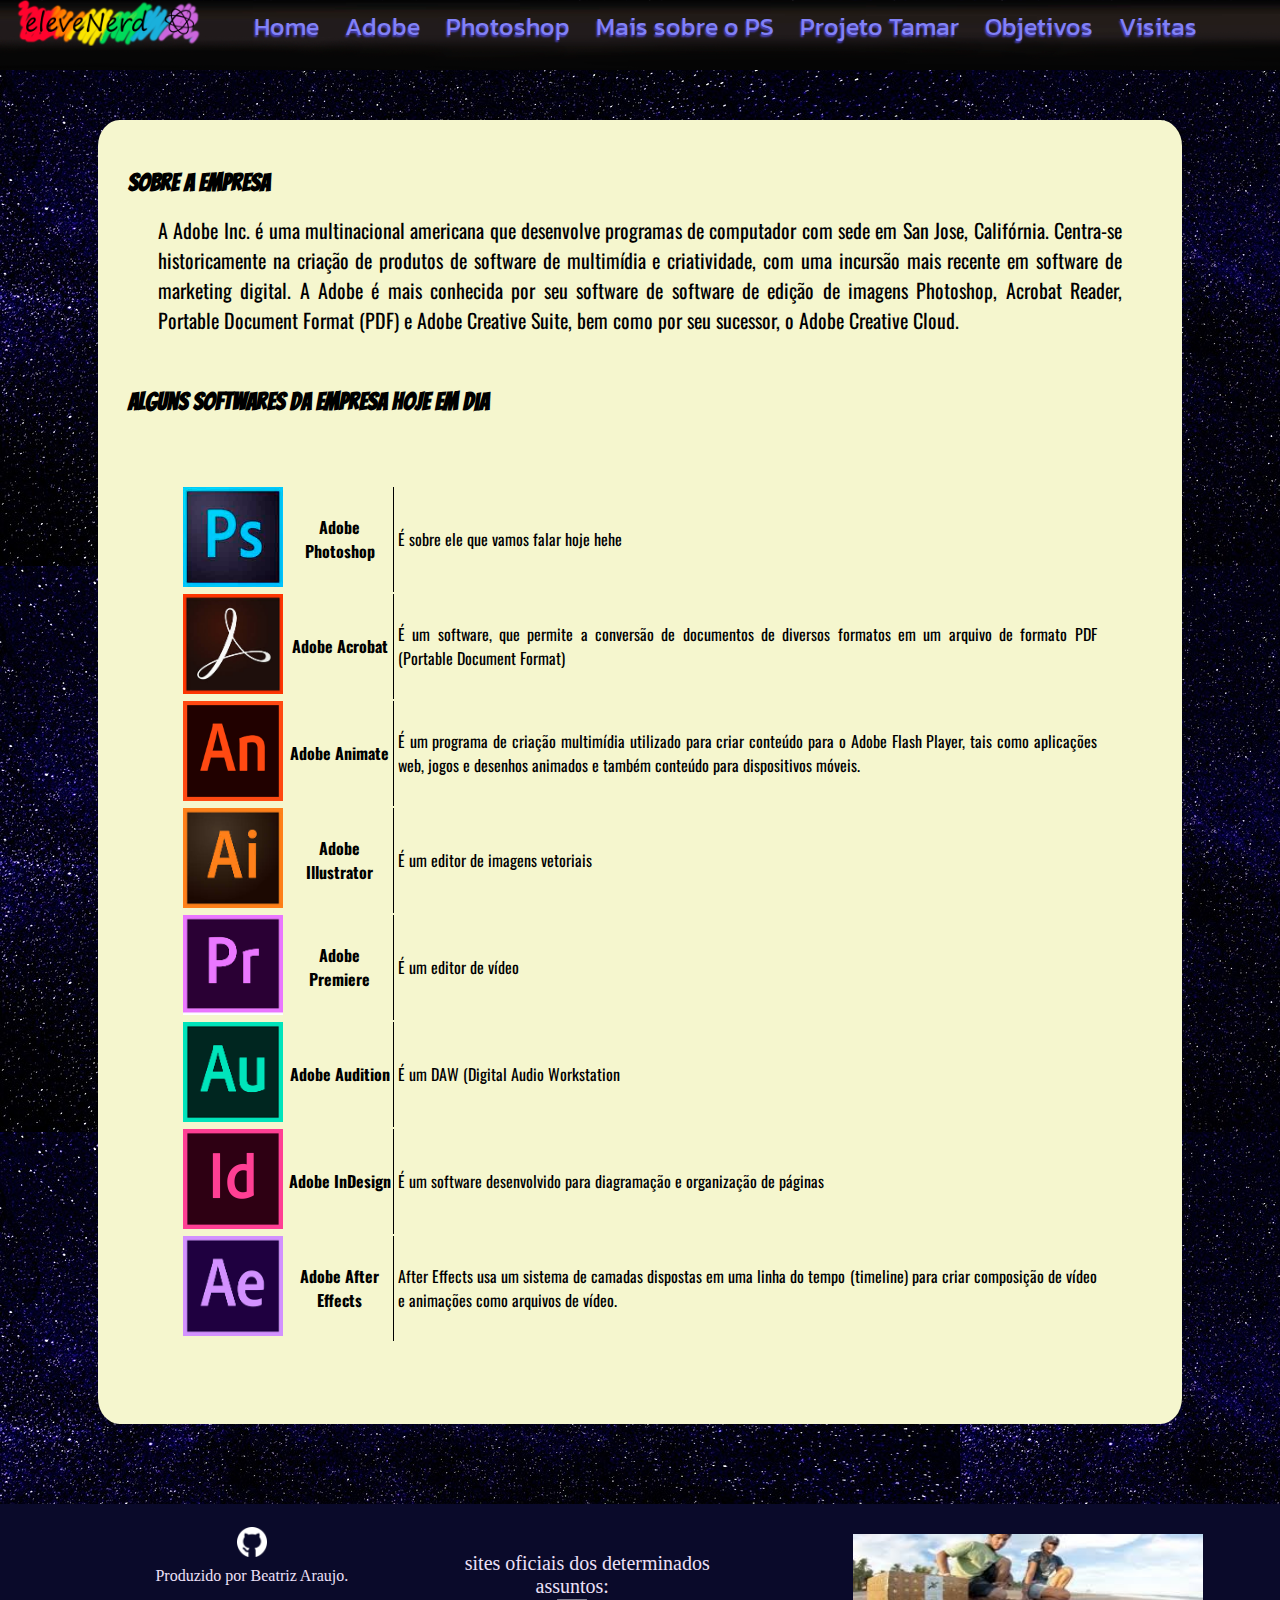
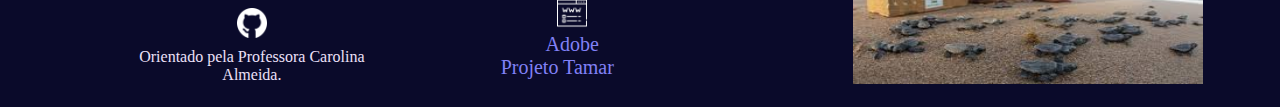
<file: adobe.html>
<!Doctype HTML>
<html>

<head>
    <title>eleveNerd</title>
    <link rel="shortcut icon" type="image/x-icon" href="imagem/meulogo.png" />
    <meta charset="UTF-8" />
    <meta name="author" content="Beatriz Araujo Pinto Biagini" />
    <meta name="generator" content="Notepad++" />
    <meta name="description" content="Pagina sobre a Adobe" />
    <meta name="keywords" content="Softwares, Adobe, Photoshop" />
    <link rel="stylesheet" type="text/css" href="projeto1.css" />
    <meta name="viewport" content="width=device-width, initial-scale=1" />
    <link href="https://fonts.googleapis.com/css?family=Bangers|Kanit|Oswald|Padauk&display=swap" rel="stylesheet">
</head>

<body>
    <div id="navbar">
        <header>
            <img src="imagem/elevenerd1.png" alt="Logo do site" title="eleveNerd" width="200" />
        </header>
        <nav>
            <br />
            <ul>
                <li><a href="index.html">Home</a></li>
                <li><a href="adobe.html">Adobe</a></li>
                <li><a href="photoshop.html">Photoshop</a></li>
                <li><a href="utilidades.html">Mais sobre o PS</a></li>
                <li><a href="projetotamar.html">Projeto Tamar</a></li>
                <li><a href="objetivos.html">Objetivos</a></li>
                <li><a href="visitas.html">Visitas</a></li>
            </ul>
        </nav>
    </div>
    <div id="main">
        <main>
            <h2>Sobre a empresa</h2>
            <p>
                A Adobe Inc. é uma multinacional americana que desenvolve programas de computador com sede em San Jose, Califórnia. Centra-se historicamente na criação de produtos de software de multimídia e criatividade, com uma incursão mais recente em software de
                marketing digital. A Adobe é mais conhecida por seu software de software de edição de imagens Photoshop, Acrobat Reader, Portable Document Format (PDF) e Adobe Creative Suite, bem como por seu sucessor, o Adobe Creative Cloud.
            </p>
            <br />
            <h2>Alguns softwares da empresa hoje em dia</h2>
            <table>
                <tr>
                    <td>
                        <img src="imagem/logoPS.jpg" title="Photoshop" alt="Logo do Adobe Photoshop" height="100" width="100" />
                    </td>
                    <th>Adobe Photoshop</th>
                    <td class="txt">É sobre ele que vamos falar hoje hehe</td>
                </tr>
                <tr>
                    <td>
                        <img src="imagem/logo_acrobat.jpg" title="Acrobat" alt="Logo do Adobe Acrobat" height="100" width="100" />
                    </td>
                    <th>Adobe Acrobat</th>
                    <td class="txt">É um software, que permite a conversão de documentos de diversos formatos em um arquivo de formato PDF (Portable Document Format)</td>
                </tr>
                <tr>
                    <td>
                        <img src="imagem/logoAN.png" title="Animate" alt="Logo do Adobe Animate" height="100" width="100" />
                    </td>
                    <th>Adobe Animate</th>
                    <td class="txt">É um programa de criação multimídia utilizado para criar conteúdo para o Adobe Flash Player, tais como aplicações web, jogos e desenhos animados e também conteúdo para dispositivos móveis.</td>
                </tr>
                <tr>
                    <td>
                        <img src="imagem/logoAI.jpg" title="Illustrator" alt="Logo do Adobe Illustrator" height="100" width="100" />
                    </td>
                    <th>Adobe Illustrator</th>
                    <td class="txt">É um editor de imagens vetoriais</td>
                </tr>
                <tr>
                    <td>
                        <img src="imagem/logoPR.png" title="Premiere" alt="Logo do Adobe Premiere" height="100" width="100" />
                    </td>
                    <th>Adobe Premiere</th>
                    <td class="txt">É um editor de vídeo</td>
                </tr>
                <tr>
                    <td>
                        <img src="imagem/logoAU.png" title="Audition" alt="Logo do Adobe Audition" height="100" width="100" />
                    </td>
                    <th>Adobe Audition</th>
                    <td class="txt">É um DAW (Digital Audio Workstation</td>
                </tr>
                <tr>
                    <td>
                        <img src="imagem/logoID.png" title="InDesign" alt="Logo do Adobe InDesign" height="100" width="100" />
                    </td>
                    <th>Adobe InDesign</th>
                    <td class="txt">É um software desenvolvido para diagramação e organização de páginas</td>
                </tr>
                <tr>
                    <td>
                        <img src="imagem/logoAE.png" title="After Effects" alt="Logo do Adobe After Effects" height="100" width="100" />
                    </td>
                    <th>Adobe After Effects</th>
                    <td class="txt">After Effects usa um sistema de camadas dispostas em uma linha do tempo (timeline) para criar composição de vídeo e animações como arquivos de vídeo.</td>
                </tr>
            </table>
        </main>
    </div>
    <footer>
        <div class="clearfix">
            <div id="foot1">
                <p>

                    <a href="https://github.com/Biaginibe" target="_blank">
                        <img src="imagem/github.png" alt="icone do github" title="icone do github" width="30" height="30" />
                    </a>
                    <div class="footp">
                        Produzido por Beatriz Araujo.
                    </div>
                </p>

                <br />

                <p>
                    <a href="https://github.com/Biaginibe" target="_blank"><img src="imagem/github.png" alt="icone do github" title="icone do github" width="30" height="30" /></a>
                    <div class="footp">
                        Orientado pela Professora Carolina Almeida.
                    </div>
                </p>
            </div>
            <div id="foot2">

                <br />


                <p>
                    sites oficiais dos determinados assuntos:
                    <br/>

                    <img src="imagem/domain-registration.png" alt="icone para site" title="icone para site" width="30" height="30" />
                    <br/>
                    <a href="https://www.adobe.com/br/" target="_blank">Adobe</a>
                    <br />
                    <a href="https://www.tamar.org.br/" target="_blank">Projeto Tamar</a>
                </p>
            </div>

            <div class="footerimage">
                <img id="imagem" width="350px" height="150px" />
                <script type="text/javascript">
                    var description = ["imagem/tam1.png",
                        "imagem/tam2.jpg",
                        "imagem/tam3.jpg",
                        "imagem/tam4.jpg",
                        "imagem/tam5.jpg",
                        "imagem/tam6.jpg",
                        "imagem/tam7.jpg"


                    ];
                    var size = description.length;
                    var x = Math.floor(size * Math.random());
                    document.getElementById("imagem").src = description[x];
                </script>
            </div>
        </div>
    </footer>
</body>



</html>
</file>
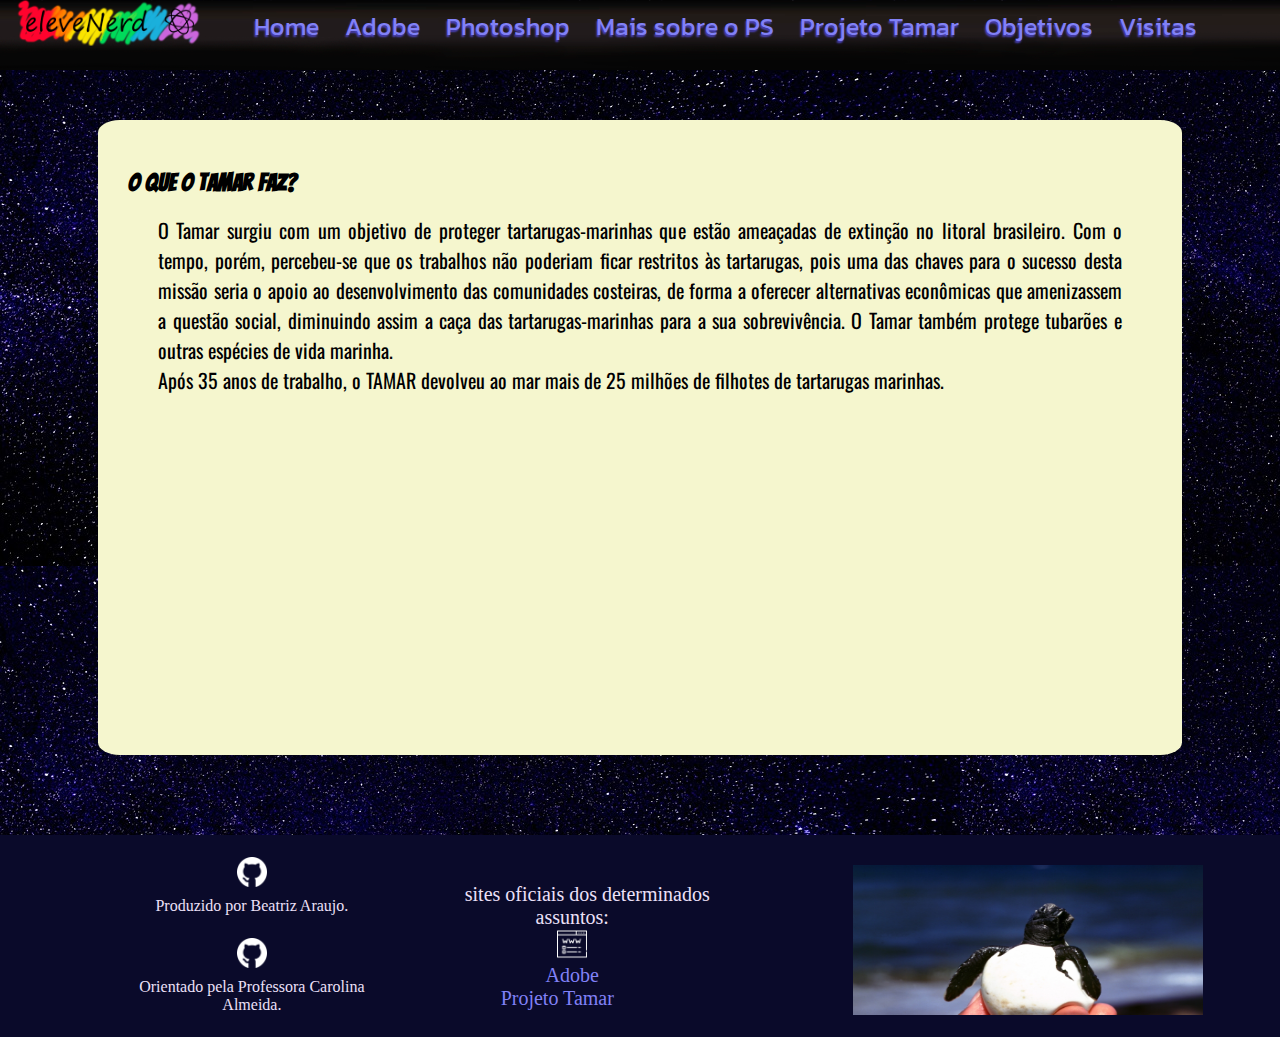
<file: objetivos.html>
<!Doctype HTML>
<html>

<head>
    <title>eleveNerd</title>
    <link rel="shortcut icon" type="image/x-icon" href="imagem/meulogo.png" />
    <meta charset="UTF-8" />
    <meta name="author" content="Beatriz Araujo Pinto Biagini" />
    <meta name="generator" content="Notepad++" />
    <meta name="description" content="Pagina sobre os objetivos do Projeto Tamar" />
    <meta name="keywords" content="Ambiente, Missão, Tartarugas marinhas" />
    <link rel="stylesheet" type="text/css" href="projeto1.css" />
    <meta name="viewport" content="width=device-width, initial-scale=1" />
    <link href="https://fonts.googleapis.com/css?family=Bangers|Kanit|Oswald|Padauk&display=swap" rel="stylesheet">
</head>

<body>
    <div id="navbar">
        <header>
            <img src="imagem/elevenerd1.png" alt="Logo do site" title="eleveNerd" width="200" />
        </header>
        <nav>
            <br />
            <ul>
                <li><a href="index.html">Home</a></li>
                <li><a href="adobe.html">Adobe</a></li>
                <li><a href="photoshop.html">Photoshop</a></li>
                <li><a href="utilidades.html">Mais sobre o PS</a></li>
                <li><a href="projetotamar.html">Projeto Tamar</a></li>
                <li><a href="objetivos.html">Objetivos</a></li>
                <li><a href="visitas.html">Visitas</a></li>
            </ul>
        </nav>
    </div>
    <div id="main">
        <main>
            <h2>O que o tamar faz?</h2>
            <p>
                O Tamar surgiu com um objetivo de proteger tartarugas-marinhas que estão ameaçadas de extinção no litoral brasileiro. Com o tempo, porém, percebeu-se que os trabalhos não poderiam ficar restritos às tartarugas, pois uma das chaves para o sucesso desta
                missão seria o apoio ao desenvolvimento das comunidades costeiras, de forma a oferecer alternativas econômicas que amenizassem a questão social, diminuindo assim a caça das tartarugas-marinhas para a sua sobrevivência. O Tamar também protege
                tubarões e outras espécies de vida marinha.
                <br /> Após 35 anos de trabalho, o TAMAR devolveu ao mar mais de 25 milhões de filhotes de tartarugas marinhas.

            </p>
            <div class="video">
                <iframe width="560" height="315" src="https://www.youtube.com/embed/QnPjf-O4BrQ" frameborder="0" allow="accelerometer; autoplay; encrypted-media; gyroscope; picture-in-picture" allowfullscreen></iframe>
            </div>
        </main>
    </div>
    <footer>
        <div class="clearfix">
            <div id="foot1">
                <p>

                    <a href="https://github.com/Biaginibe" target="_blank">
                        <img src="imagem/github.png" alt="icone do github" title="icone do github" width="30" height="30" />
                    </a>
                    <div class="footp">
                        Produzido por Beatriz Araujo.
                    </div>
                </p>

                <br />

                <p>
                    <a href="https://github.com/Biaginibe" target="_blank"><img src="imagem/github.png" alt="icone do github" title="icone do github" width="30" height="30" /></a>
                    <div class="footp">
                        Orientado pela Professora Carolina Almeida.
                    </div>
                </p>
            </div>
            <div id="foot2">

                <br />


                <p>
                    sites oficiais dos determinados assuntos:
                    <br/>

                    <img src="imagem/domain-registration.png" alt="icone para site" title="icone para site" width="30" height="30" />
                    <br/>
                    <a href="https://www.adobe.com/br/" target="_blank">Adobe</a>
                    <br />
                    <a href="https://www.tamar.org.br/" target="_blank">Projeto Tamar</a>
                </p>
            </div>

            <div class="footerimage">
                <img id="imagem" width="350px" height="150px" />
                <script type="text/javascript">
                    var description = ["imagem/tam1.png",
                        "imagem/tam2.jpg",
                        "imagem/tam3.jpg",
                        "imagem/tam4.jpg",
                        "imagem/tam5.jpg",
                        "imagem/tam6.jpg",
                        "imagem/tam7.jpg"


                    ];
                    var size = description.length;
                    var x = Math.floor(size * Math.random());
                    document.getElementById("imagem").src = description[x];
                </script>
            </div>
        </div>
    </footer>
</body>




</html>
</file>
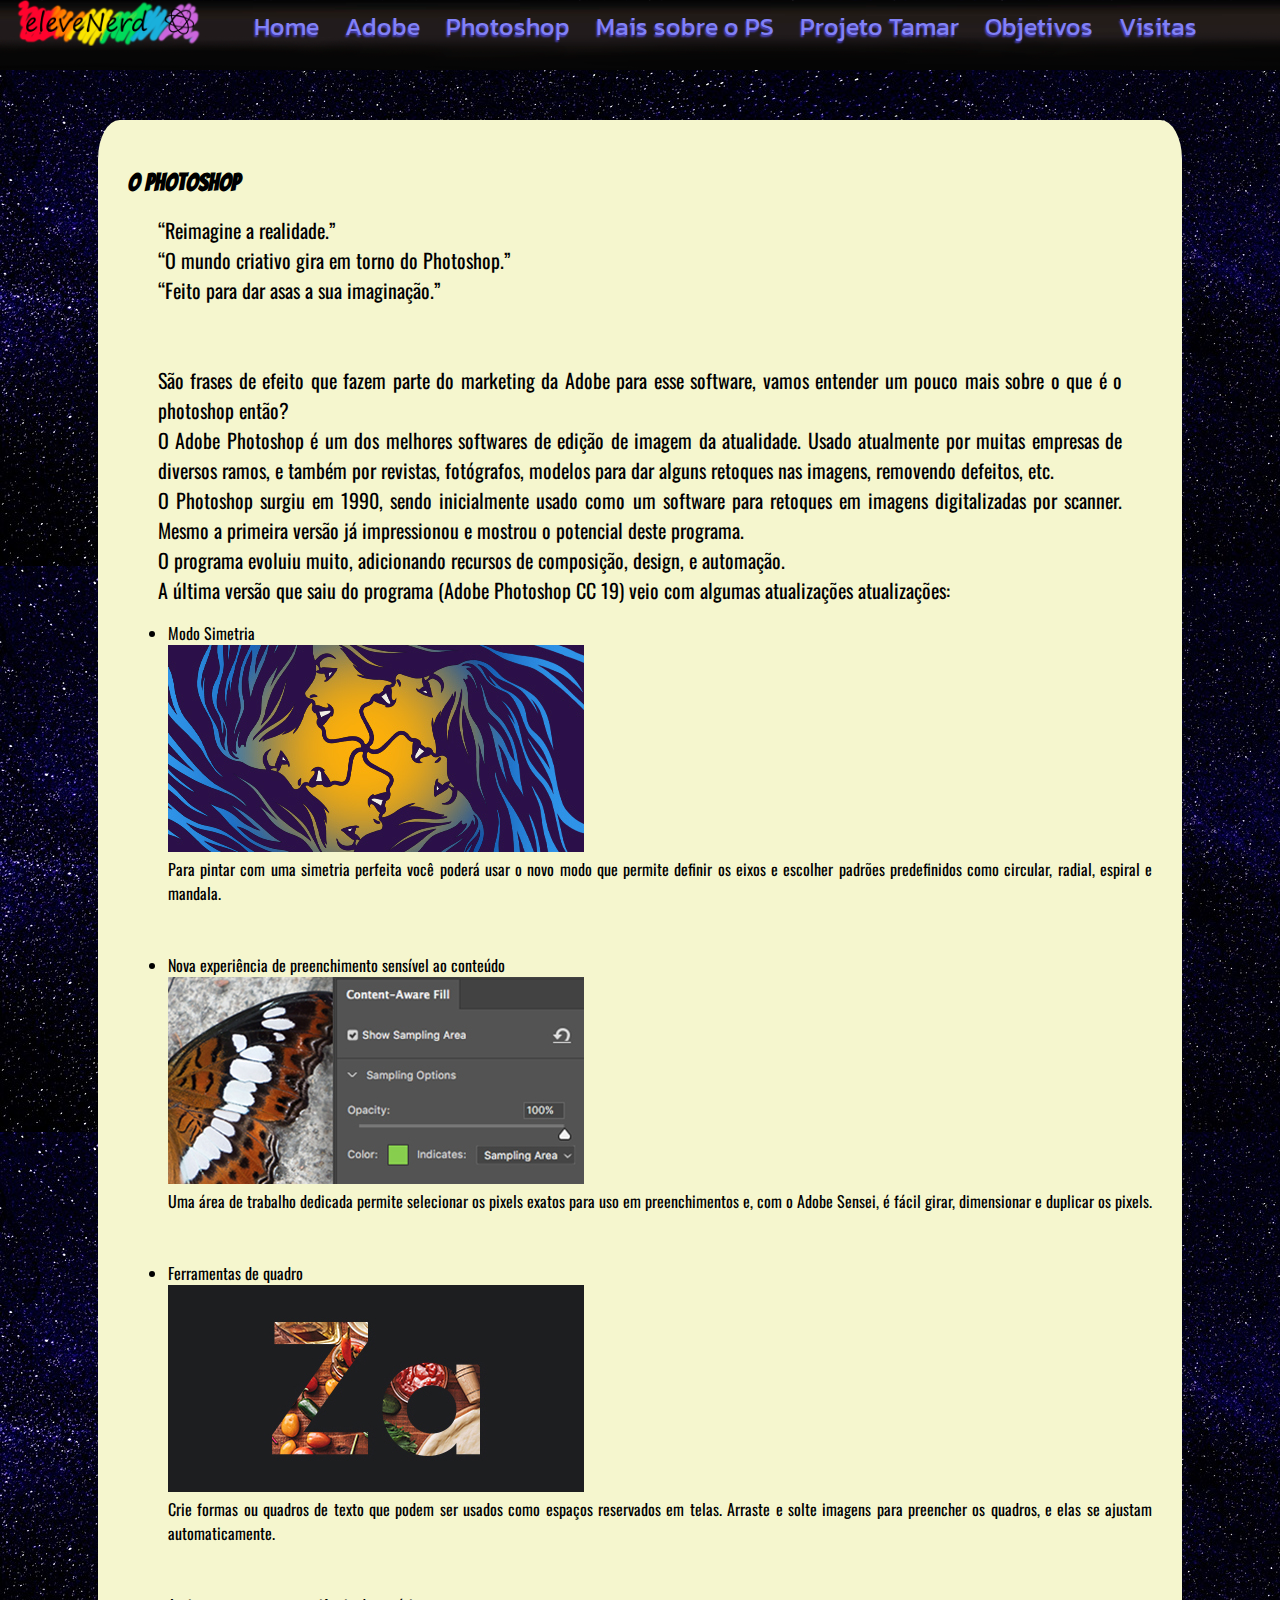
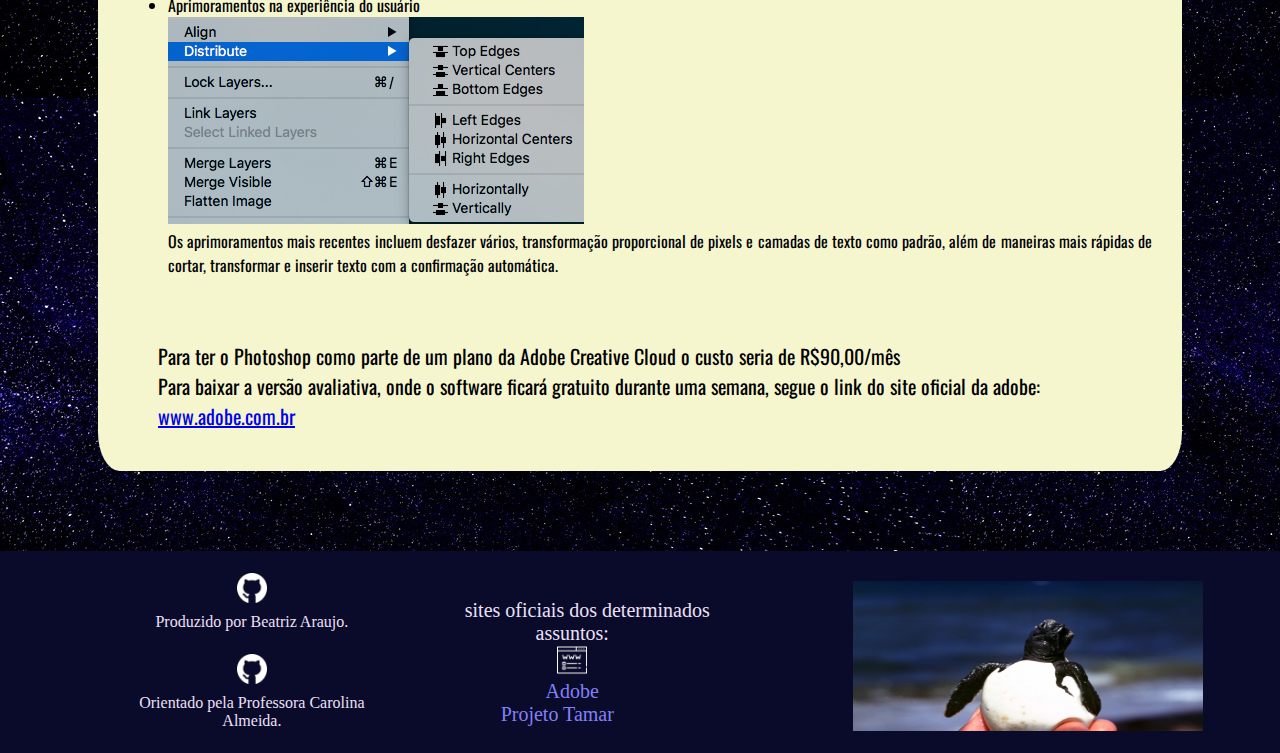
<file: photoshop.html>
<!Doctype HTML>
<html>

<head>
    <title>eleveNerd</title>
    <link rel="shortcut icon" type="image/x-icon" href="imagem/meulogo.png" />
    <meta charset="UTF-8" />
    <meta name="author" content="Beatriz Araujo Pinto Biagini" />
    <meta name="generator" content="Notepad++" />
    <meta name="description" content="Pagina sobre o Photoshop" />
    <meta name="keywords" content="Softwares, Imaginação, Photoshop" />
    <link rel="stylesheet" type="text/css" href="projeto1.css" />
    <meta name="viewport" content="width=device-width, initial-scale=1" />
    <link href="https://fonts.googleapis.com/css?family=Bangers|Kanit|Oswald|Padauk&display=swap" rel="stylesheet">
</head>

<body>
    <div id="navbar">
        <header>
            <img src="imagem/elevenerd1.png" alt="Logo do site" title="eleveNerd" width="200" />
        </header>
        <nav>
            <br />
            <ul>
                <li><a href="index.html">Home</a></li>
                <li><a href="adobe.html">Adobe</a></li>
                <li><a href="photoshop.html">Photoshop</a></li>
                <li><a href="utilidades.html">Mais sobre o PS</a></li>
                <li><a href="projetotamar.html">Projeto Tamar</a></li>
                <li><a href="objetivos.html">Objetivos</a></li>
                <li><a href="visitas.html">Visitas</a></li>
            </ul>
        </nav>
    </div>
    <div id="main">
        <main>
            <h2>O Photoshop</h2>
            <p>
                <q>Reimagine a realidade.</q><br />
                <q>O mundo criativo gira em torno do Photoshop.</q><br />
                <q>Feito para dar asas a sua imaginação.</q><br />
                <br />
                <br /> São frases de efeito que fazem parte do marketing da Adobe para esse software, vamos entender um pouco mais sobre o que é o photoshop então?
                <br /> O Adobe Photoshop é um dos melhores softwares de edição de imagem da atualidade. Usado atualmente por muitas empresas de diversos ramos, e também por revistas, fotógrafos, modelos para dar alguns retoques nas imagens, removendo
                defeitos, etc.
                <br /> O Photoshop surgiu em 1990, sendo inicialmente usado como um software para retoques em imagens digitalizadas por scanner. Mesmo a primeira versão já impressionou e mostrou o potencial deste programa.
                <br /> O programa evoluiu muito, adicionando recursos de composição, design, e automação.
                <br /> A última versão que saiu do programa (Adobe Photoshop CC 19) veio com algumas atualizações atualizações:
            </p>
            <ul>
                <li>Modo Simetria</li>
                <img src="imagem/simetria.png" alt="Imagem demonstrativa" title="Exemplo Simetria" />
                <figcaption>
                    Para pintar com uma simetria perfeita você poderá usar o novo modo que permite definir os eixos e escolher padrões predefinidos como circular, radial, espiral e mandala.
                </figcaption>
                <br /><br />

                <li>Nova experiência de preenchimento sensível ao conteúdo</li>
                <img src="imagem/experiencia_sensivel.png" alt="Imagem demonstrativa" title="Preenchimento sensivel" />
                <figcaption>
                    Uma área de trabalho dedicada permite selecionar os pixels exatos para uso em preenchimentos e, com o Adobe Sensei, é fácil girar, dimensionar e duplicar os pixels.
                </figcaption>
                <br /><br />

                <li>Ferramentas de quadro</li>
                <img src="imagem/ferramenta_de_quadro.png" alt="Imagem demonstrativa" title="Ferramentas de quadro" />
                <figcaption>
                    Crie formas ou quadros de texto que podem ser usados como espaços reservados em telas. Arraste e solte imagens para preencher os quadros, e elas se ajustam automaticamente.
                </figcaption>
                <br /><br />

                <li>Aprimoramentos na experiência do usuário</li>
                <img src="imagem/aprimoramento.png" alt="Imagem demonstrativa" title="Aprimoramento da experiencia" />
                <figcaption>
                    Os aprimoramentos mais recentes incluem desfazer vários, transformação proporcional de pixels e camadas de texto como padrão, além de maneiras mais rápidas de cortar, transformar e inserir texto com a confirmação automática.
                </figcaption>
                <br /><br />
            </ul>
            <p>
                Para ter o Photoshop como parte de um plano da Adobe Creative Cloud o custo seria de R$90,00/mês
                <br /> Para baixar a versão avaliativa, onde o software ficará gratuito durante uma semana, segue o link do site oficial da adobe:<br />
                <a href="https://www.adobe.com/br/products/photoshop.html?gclid=Cj0KCQjwz6PnBRCPARIsANOtCw2LfNzUE3NjxP4LYipV4baJzX8Dp3IVNFJoz21ayqMi70e4qbAca7oaAm18EALw_wcB&sdid=KQPOM&mv=search&ef_id=Cj0KCQjwz6PnBRCPARIsANOtCw2LfNzUE3NjxP4LYipV4baJzX8Dp3IVNFJoz21ayqMi70e4qbAca7oaAm18EALw_wcB:G:s&s_kwcid=AL!3085!3!301784432346!e!!g!!adobe%20photoshop#x">
					www.adobe.com.br</a>

            </p>
        </main>
    </div>
    <footer>
        <div class="clearfix">
            <div id="foot1">
                <p>

                    <a href="https://github.com/Biaginibe" target="_blank">
                        <img src="imagem/github.png" alt="icone do github" title="icone do github" width="30" height="30" />
                    </a>
                    <div class="footp">
                        Produzido por Beatriz Araujo.
                    </div>
                </p>

                <br />

                <p>
                    <a href="https://github.com/Biaginibe" target="_blank"><img src="imagem/github.png" alt="icone do github" title="icone do github" width="30" height="30" /></a>
                    <div class="footp">
                        Orientado pela Professora Carolina Almeida.
                    </div>
                </p>
            </div>
            <div id="foot2">

                <br />


                <p>
                    sites oficiais dos determinados assuntos:
                    <br/>

                    <img src="imagem/domain-registration.png" alt="icone para site" title="icone para site" width="30" height="30" />
                    <br/>
                    <a href="https://www.adobe.com/br/" target="_blank">Adobe</a>
                    <br />
                    <a href="https://www.tamar.org.br/" target="_blank">Projeto Tamar</a>
                </p>
            </div>

            <div class="footerimage">
                <img id="imagem" width="350px" height="150px" />
                <script type="text/javascript">
                    var description = ["imagem/tam1.png",
                        "imagem/tam2.jpg",
                        "imagem/tam3.jpg",
                        "imagem/tam4.jpg",
                        "imagem/tam5.jpg",
                        "imagem/tam6.jpg",
                        "imagem/tam7.jpg"


                    ];
                    var size = description.length;
                    var x = Math.floor(size * Math.random());
                    document.getElementById("imagem").src = description[x];
                </script>
            </div>
        </div>
    </footer>
</body>



</html>
</file>
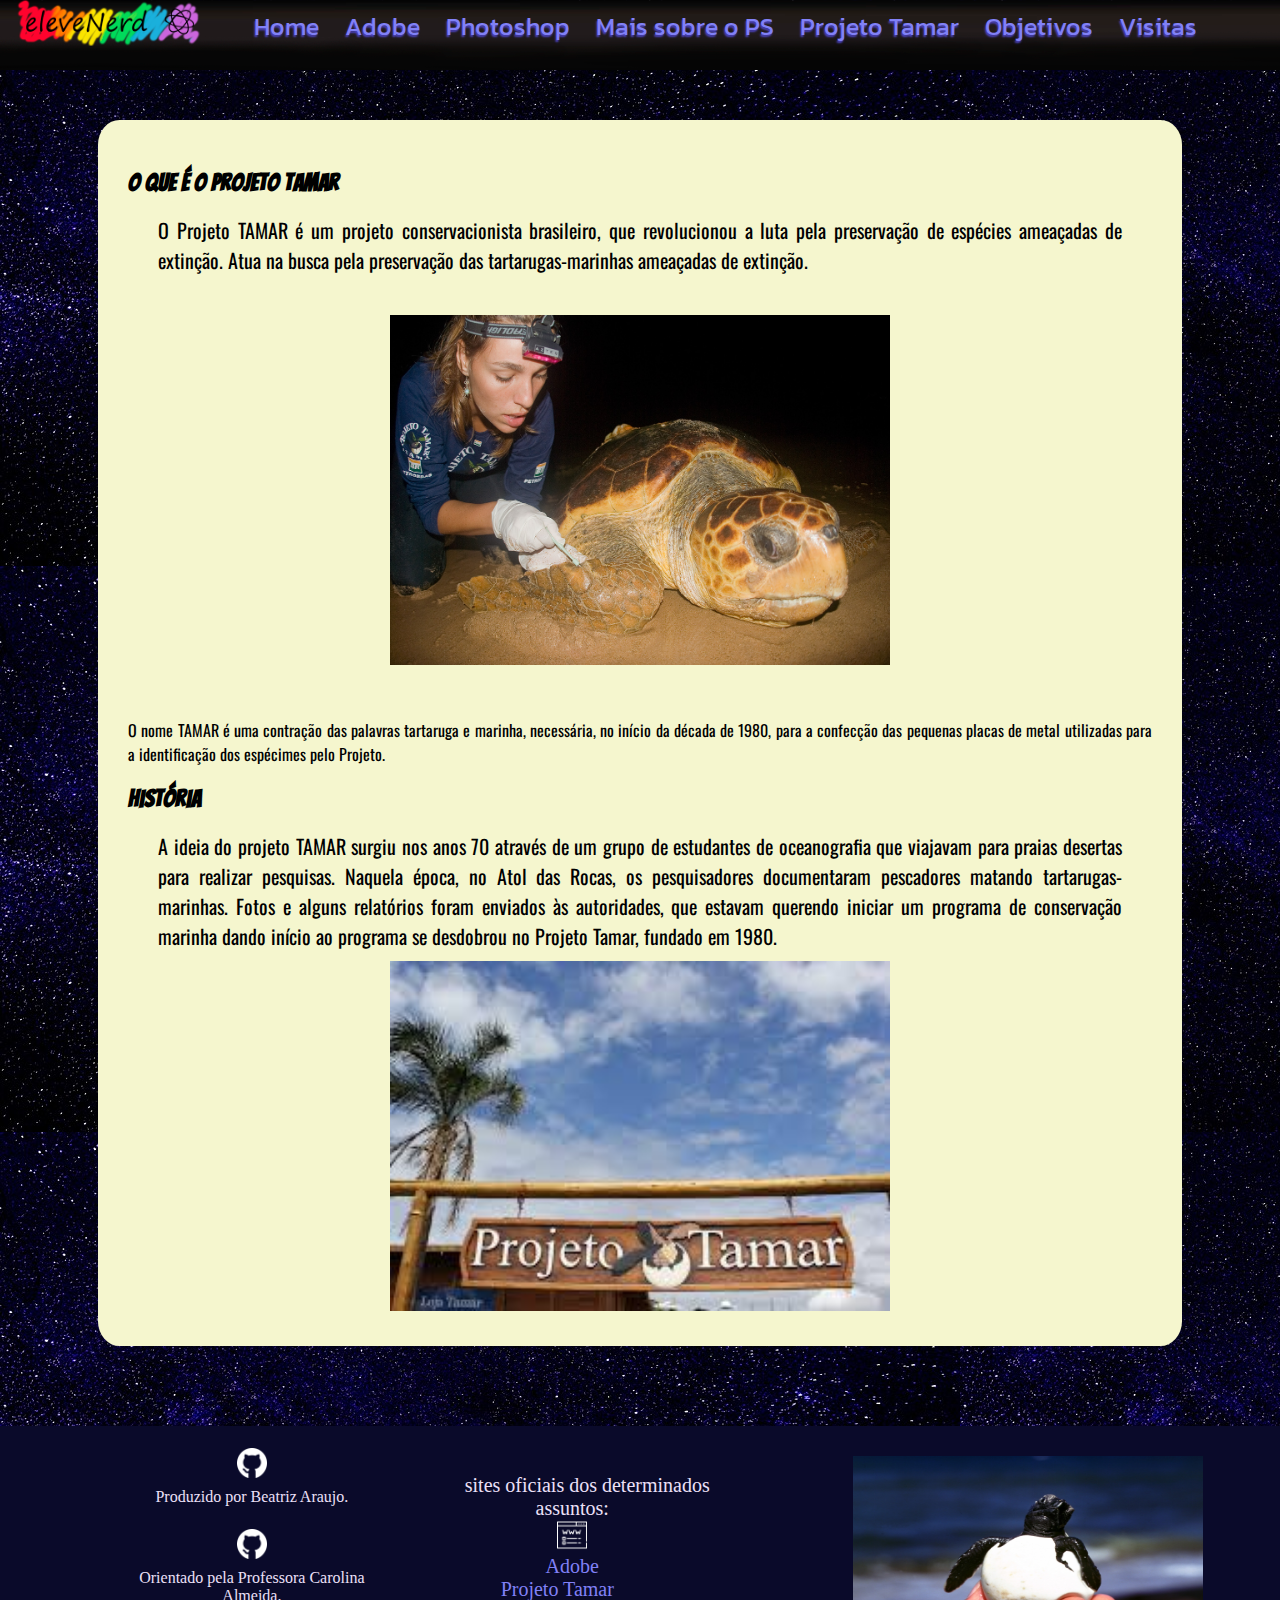
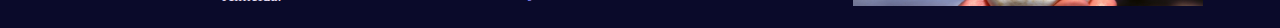
<file: projetotamar.html>
<!Doctype HTML>
<html>

<head>
    <title>eleveNerd</title>
    <link rel="shortcut icon" type="image/x-icon" href="imagem/meulogo.png" />
    <meta charset="UTF-8" />
    <meta name="author" content="Beatriz Araujo Pinto Biagini" />
    <meta name="generator" content="Notepad++" />
    <meta name="description" content="Pagina sobre o Projeto Tamar" />
    <meta name="keywords" content="Ambiente, Historia, Tartarugas marinhas" />
    <link rel="stylesheet" type="text/css" href="projeto1.css" />
    <meta name="viewport" content="width=device-width, initial-scale=1" />
    <link href="https://fonts.googleapis.com/css?family=Bangers|Kanit|Oswald|Padauk&display=swap" rel="stylesheet">
</head>

<body>
    <div id="navbar">
        <header>
            <img src="imagem/elevenerd1.png" alt="Logo do site" title="eleveNerd" width="200" />
        </header>
        <nav>
            <br />
            <ul>
                <li><a href="index.html">Home</a></li>
                <li><a href="adobe.html">Adobe</a></li>
                <li><a href="photoshop.html">Photoshop</a></li>
                <li><a href="utilidades.html">Mais sobre o PS</a></li>
                <li><a href="projetotamar.html">Projeto Tamar</a></li>
                <li><a href="objetivos.html">Objetivos</a></li>
                <li><a href="visitas.html">Visitas</a></li>
            </ul>
        </nav>
    </div>
    <div id="main">
        <main>
            <h2>O que é o projeto tamar</h2>
            <p>
                O Projeto TAMAR é um projeto conservacionista brasileiro, que revolucionou a luta pela preservação de espécies ameaçadas de extinção. Atua na busca pela preservação das tartarugas-marinhas ameaçadas de extinção.
                <br /><br />
                <div class="img">
                    <img src="imagem/cuidados_tart.jpg" width="500px" height="350px" />
                </div>
                <br /><br /> O nome TAMAR é uma contração das palavras tartaruga e marinha, necessária, no início da década de 1980, para a confecção das pequenas placas de metal utilizadas para a identificação dos espécimes pelo Projeto.

            </p>
            <h2>História</h2>
            <p>
                A ideia do projeto TAMAR surgiu nos anos 70 através de um grupo de estudantes de oceanografia que viajavam para praias desertas para realizar pesquisas. Naquela época, no Atol das Rocas, os pesquisadores documentaram pescadores matando tartarugas-marinhas.
                Fotos e alguns relatórios foram enviados às autoridades, que estavam querendo iniciar um programa de conservação marinha dando início ao programa se desdobrou no Projeto Tamar, fundado em 1980.
            </p>
            <div class="img">
                <img src="imagem/proj_tamar.jpg" width="500px" height="350px" />
            </div>

        </main>
    </div>
    <footer>
        <div class="clearfix">
            <div id="foot1">
                <p>

                    <a href="https://github.com/Biaginibe" target="_blank">
                        <img src="imagem/github.png" alt="icone do github" title="icone do github" width="30" height="30" />
                    </a>
                    <div class="footp">
                        Produzido por Beatriz Araujo.
                    </div>
                </p>

                <br />

                <p>
                    <a href="https://github.com/Biaginibe" target="_blank"><img src="imagem/github.png" alt="icone do github" title="icone do github" width="30" height="30" /></a>
                    <div class="footp">
                        Orientado pela Professora Carolina Almeida.
                    </div>
                </p>
            </div>
            <div id="foot2">

                <br />


                <p>
                    sites oficiais dos determinados assuntos:
                    <br/>

                    <img src="imagem/domain-registration.png" alt="icone para site" title="icone para site" width="30" height="30" />
                    <br/>
                    <a href="https://www.adobe.com/br/" target="_blank">Adobe</a>
                    <br />
                    <a href="https://www.tamar.org.br/" target="_blank">Projeto Tamar</a>
                </p>
            </div>

            <div class="footerimage">
                <img id="imagem" width="350px" height="150px" />
                <script type="text/javascript">
                    var description = ["imagem/tam1.png",
                        "imagem/tam2.jpg",
                        "imagem/tam3.jpg",
                        "imagem/tam4.jpg",
                        "imagem/tam5.jpg",
                        "imagem/tam6.jpg",
                        "imagem/tam7.jpg"


                    ];
                    var size = description.length;
                    var x = Math.floor(size * Math.random());
                    document.getElementById("imagem").src = description[x];
                </script>
            </div>
        </div>
    </footer>
</body>




</html>
</file>
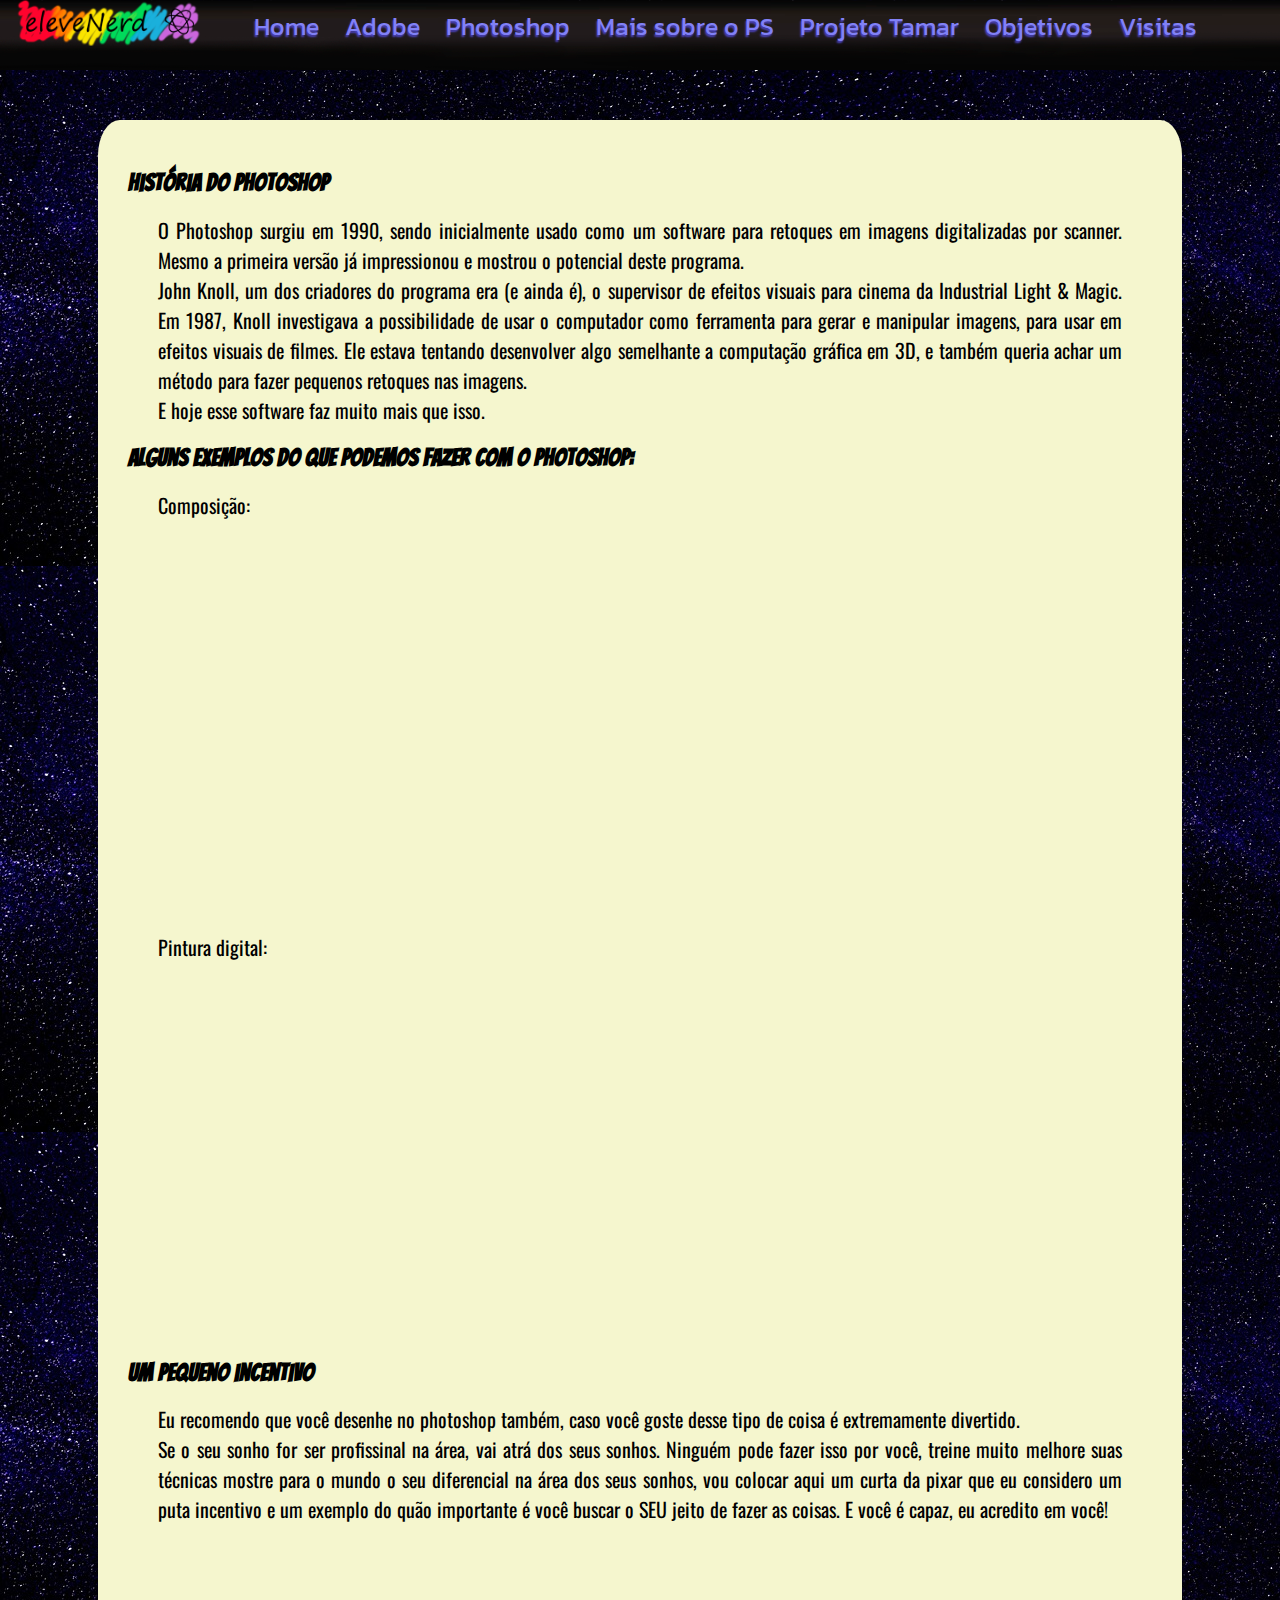
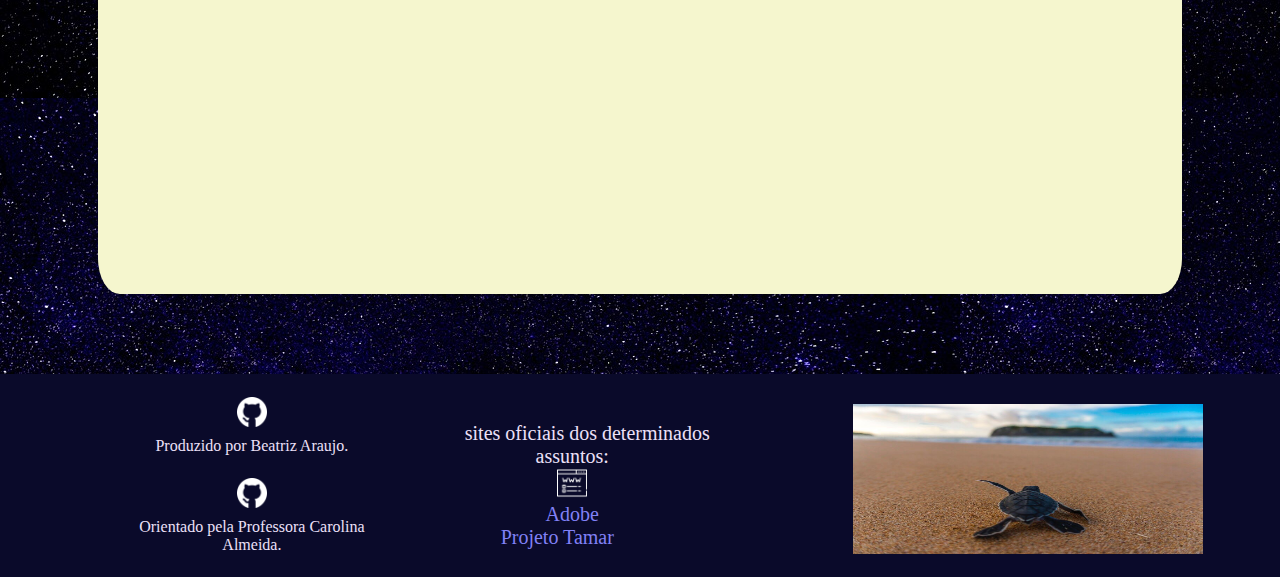
<file: utilidades.html>
<!Doctype HTML>
<html>

<head>
    <title>eleveNerd</title>
    <link rel="shortcut icon" type="image/x-icon" href="imagem/meulogo.png" />
    <meta charset="UTF-8" />
    <meta name="author" content="Beatriz Araujo Pinto Biagini" />
    <meta name="generator" content="Notepad++" />
    <meta name="description" content="Pagina sobre o Photoshop" />
    <meta name="keywords" content="Softwares, Imaginação, Photoshop" />
    <link rel="stylesheet" type="text/css" href="projeto1.css" />
    <meta name="viewport" content="width=device-width, initial-scale=1" />
    <link href="https://fonts.googleapis.com/css?family=Bangers|Kanit|Oswald|Padauk&display=swap" rel="stylesheet">
</head>

<body>
    <div id="navbar">
        <header>
            <img src="imagem/elevenerd1.png" alt="Logo do site" title="eleveNerd" width="200" />
        </header>
        <nav>
            <br />
            <ul>
                <li><a href="index.html">Home</a></li>
                <li><a href="adobe.html">Adobe</a></li>
                <li><a href="photoshop.html">Photoshop</a></li>
                <li><a href="utilidades.html">Mais sobre o PS</a></li>
                <li><a href="projetotamar.html">Projeto Tamar</a></li>
                <li><a href="objetivos.html">Objetivos</a></li>
                <li><a href="visitas.html">Visitas</a></li>
            </ul>
        </nav>
    </div>
    <div id="main">
        <main>
            <h2>História do Photoshop</h2>
            <p>
                O Photoshop surgiu em 1990, sendo inicialmente usado como um software para retoques em imagens digitalizadas por scanner. Mesmo a primeira versão já impressionou e mostrou o potencial deste programa.
                <br /> John Knoll, um dos criadores do programa era (e ainda é), o supervisor de efeitos visuais para cinema da Industrial Light & Magic. Em 1987, Knoll investigava a possibilidade de usar o computador como ferramenta para gerar e manipular
                imagens, para usar em efeitos visuais de filmes. Ele estava tentando desenvolver algo semelhante a computação gráfica em 3D, e também queria achar um método para fazer pequenos retoques nas imagens.
                <br /> E hoje esse software faz muito mais que isso.
            </p>
            <h2>Alguns exemplos do que podemos fazer com o photoshop:</h2>
            <p>
                Composição:
            </p>
            <br />
            <div class="video">
                <iframe width="560" height="315" src="https://www.youtube.com/embed/bWWBdIRaRIY" frameborder="0" allow="accelerometer; autoplay; encrypted-media; gyroscope; picture-in-picture" allowfullscreen></iframe>
            </div>
            <br />
            <br />
            <p>
                Pintura digital:
            </p>
            <br />
            <div class="video">
                <iframe width="560" height="315" src="https://www.youtube.com/embed/Trz0r-0ULtw" frameborder="0" allow="accelerometer; autoplay; encrypted-media; gyroscope; picture-in-picture" allowfullscreen></iframe>
            </div>

            <br />
            <h2>Um pequeno incentivo</h2>
            <p>
                Eu recomendo que você desenhe no photoshop também, caso você goste desse tipo de coisa é extremamente divertido.
                <br /> Se o seu sonho for ser profissinal na área, vai atrá dos seus sonhos. Ninguém pode fazer isso por você, treine muito melhore suas técnicas mostre para o mundo o seu diferencial na área dos seus sonhos, vou colocar aqui um curta
                da pixar que eu considero um puta incentivo e um exemplo do quão importante é você buscar o SEU jeito de fazer as coisas. E você é capaz, eu acredito em você!
                <br />
                <div class="video">
                    <iframe width="560" height="315" src="https://www.youtube.com/embed/vbuq7w3ZDUQ" frameborder="0" allow="accelerometer; autoplay; encrypted-media; gyroscope; picture-in-picture" allowfullscreen></iframe>
                </div>
            </p>
        </main>
    </div>
    <footer>
        <div class="clearfix">
            <div id="foot1">
                <p>

                    <a href="https://github.com/Biaginibe" target="_blank">
                        <img src="imagem/github.png" alt="icone do github" title="icone do github" width="30" height="30" />
                    </a>
                    <div class="footp">
                        Produzido por Beatriz Araujo.
                    </div>
                </p>

                <br />

                <p>
                    <a href="https://github.com/Biaginibe" target="_blank"><img src="imagem/github.png" alt="icone do github" title="icone do github" width="30" height="30" /></a>
                    <div class="footp">
                        Orientado pela Professora Carolina Almeida.
                    </div>
                </p>
            </div>
            <div id="foot2">

                <br />


                <p>
                    sites oficiais dos determinados assuntos:
                    <br/>

                    <img src="imagem/domain-registration.png" alt="icone para site" title="icone para site" width="30" height="30" />
                    <br/>
                    <a href="https://www.adobe.com/br/" target="_blank">Adobe</a>
                    <br />
                    <a href="https://www.tamar.org.br/" target="_blank">Projeto Tamar</a>
                </p>
            </div>

            <div class="footerimage">
                <img id="imagem" width="350px" height="150px" />
                <script type="text/javascript">
                    var description = ["imagem/tam1.png",
                        "imagem/tam2.jpg",
                        "imagem/tam3.jpg",
                        "imagem/tam4.jpg",
                        "imagem/tam5.jpg",
                        "imagem/tam6.jpg",
                        "imagem/tam7.jpg"


                    ];
                    var size = description.length;
                    var x = Math.floor(size * Math.random());
                    document.getElementById("imagem").src = description[x];
                </script>
            </div>
        </div>
    </footer>
</body>

</html>
</file>
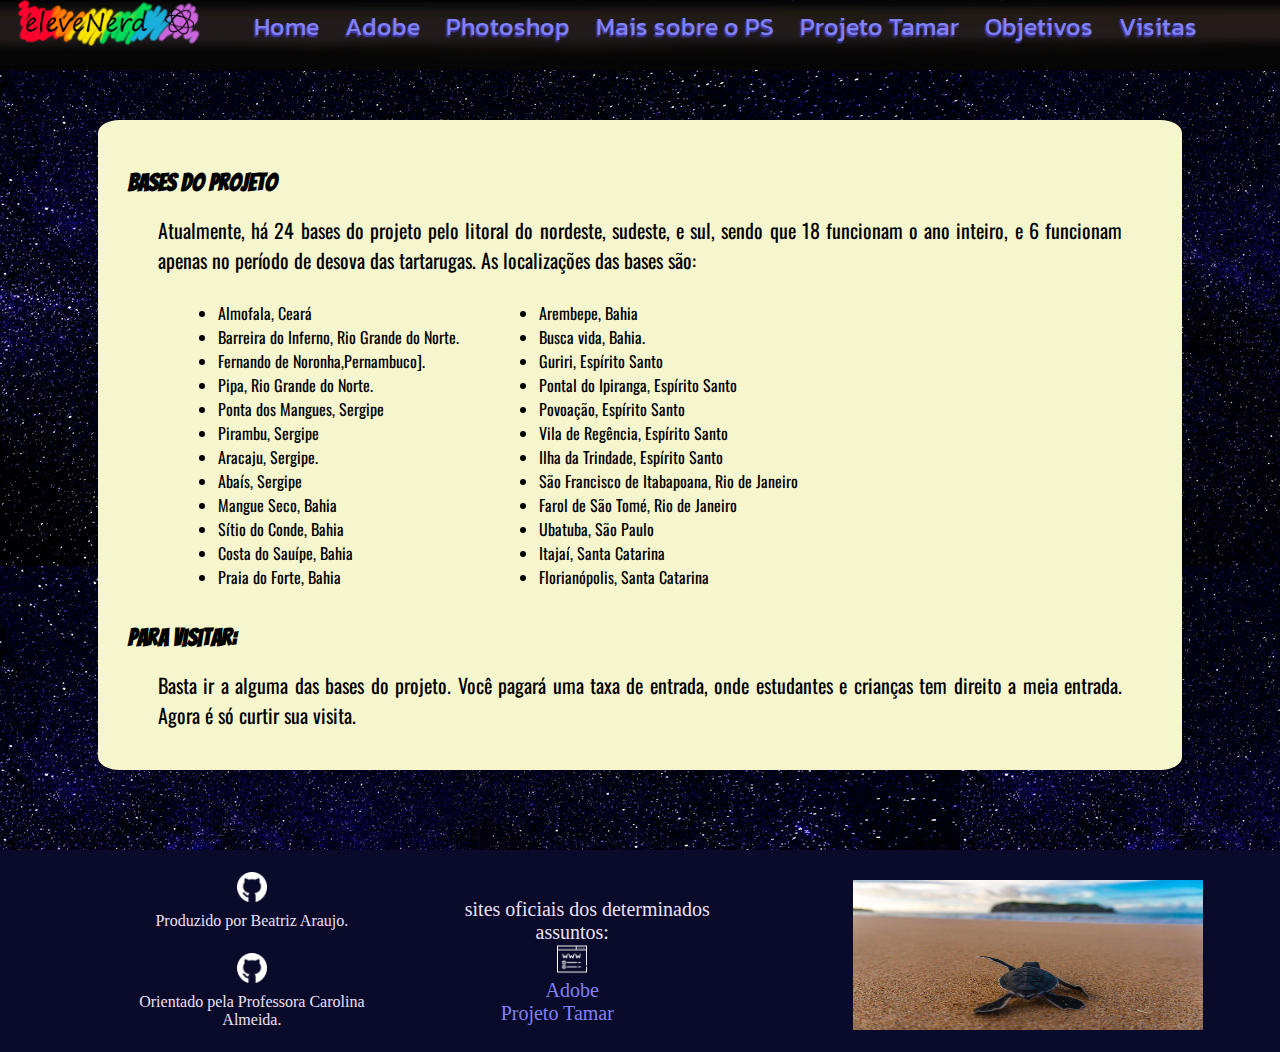
<file: visitas.html>
<!Doctype HTML>
<html>

<head>
    <title>eleveNerd</title>
    <link rel="shortcut icon" type="image/x-icon" href="imagem/meulogo.png" />
    <meta charset="UTF-8" />
    <meta name="author" content="Beatriz Araujo Pinto Biagini" />
    <meta name="generator" content="Notepad++" />
    <meta name="description" content="Pagina sobre visitas ao projeto tamar" />
    <meta name="keywords" content="Ambiente, bases, Tartarugas marinhas" />
    <link rel="stylesheet" type="text/css" href="projeto1.css" />
    <meta name="viewport" content="width=device-width, initial-scale=1" />
    <link href="https://fonts.googleapis.com/css?family=Bangers|Kanit|Oswald|Padauk&display=swap" rel="stylesheet">
</head>

<body>
    <div id="navbar">
        <header>
            <img src="imagem/elevenerd1.png" alt="Logo do site" title="eleveNerd" width="200" />
        </header>
        <nav>
            <br />
            <ul>
                <li><a href="index.html">Home</a></li>
                <li><a href="adobe.html">Adobe</a></li>
                <li><a href="photoshop.html">Photoshop</a></li>
                <li><a href="utilidades.html">Mais sobre o PS</a></li>
                <li><a href="projetotamar.html">Projeto Tamar</a></li>
                <li><a href="objetivos.html">Objetivos</a></li>
                <li><a href="visitas.html">Visitas</a></li>
            </ul>
        </nav>
    </div>
    <div id="main">
        <main>
            <h2>Bases do projeto</h2>
            <p>
                Atualmente, há 24 bases do projeto pelo litoral do nordeste, sudeste, e sul, sendo que 18 funcionam o ano inteiro, e 6 funcionam apenas no período de desova das tartarugas. As localizações das bases são:
            </p>


            <div class="clearfix">
                <div id="li1">
                    <ul>
                        <li>Almofala, Ceará</li>
                        <li>Barreira do Inferno, Rio Grande do Norte.</li>
                        <li>Fernando de Noronha,Pernambuco].</li>
                        <li>Pipa, Rio Grande do Norte.</li>
                        <li>Ponta dos Mangues, Sergipe</li>
                        <li>Pirambu, Sergipe</li>
                        <li>Aracaju, Sergipe.</li>
                        <li>Abaís, Sergipe</li>
                        <li>Mangue Seco, Bahia</li>
                        <li>Sítio do Conde, Bahia</li>
                        <li>Costa do Sauípe, Bahia</li>
                        <li>Praia do Forte, Bahia</li>
                    </ul>
                </div>
                <div id="li2">
                    <ul></ul>
                    <li>Arembepe, Bahia</li>
                    <li>Busca vida, Bahia.</li>
                    <li>Guriri, Espírito Santo</li>
                    <li>Pontal do Ipiranga, Espírito Santo</li>
                    <li>Povoação, Espírito Santo</li>
                    <li>Vila de Regência, Espírito Santo</li>
                    <li>Ilha da Trindade, Espírito Santo</li>
                    <li>São Francisco de Itabapoana, Rio de Janeiro</li>
                    <li>Farol de São Tomé, Rio de Janeiro</li>
                    <li>Ubatuba, São Paulo</li>
                    <li>Itajaí, Santa Catarina</li>
                    <li>Florianópolis, Santa Catarina</li>
                </div>
            </div>
            </ul>
            <h2>Para visitar:</h2>
            <p>
                Basta ir a alguma das bases do projeto. Você pagará uma taxa de entrada, onde estudantes e crianças tem direito a meia entrada. Agora é só curtir sua visita.
            </p>
        </main>
    </div>
    <footer>
        <div class="clearfix">
            <div id="foot1">
                <p>

                    <a href="https://github.com/Biaginibe" target="_blank">
                        <img src="imagem/github.png" alt="icone do github" title="icone do github" width="30" height="30" />
                    </a>
                    <div class="footp">
                        Produzido por Beatriz Araujo.
                    </div>
                </p>

                <br />

                <p>
                    <a href="https://github.com/Biaginibe" target="_blank"><img src="imagem/github.png" alt="icone do github" title="icone do github" width="30" height="30" /></a>
                    <div class="footp">
                        Orientado pela Professora Carolina Almeida.
                    </div>
                </p>
            </div>
            <div id="foot2">

                <br />


                <p>
                    sites oficiais dos determinados assuntos:
                    <br/>

                    <img src="imagem/domain-registration.png" alt="icone para site" title="icone para site" width="30" height="30" />
                    <br/>
                    <a href="https://www.adobe.com/br/" target="_blank">Adobe</a>
                    <br />
                    <a href="https://www.tamar.org.br/" target="_blank">Projeto Tamar</a>
                </p>
            </div>

            <div class="footerimage">
                <img id="imagem" width="350px" height="150px" />
                <script type="text/javascript">
                    var description = ["imagem/tam1.png",
                        "imagem/tam2.jpg",
                        "imagem/tam3.jpg",
                        "imagem/tam4.jpg",
                        "imagem/tam5.jpg",
                        "imagem/tam6.jpg",
                        "imagem/tam7.jpg"


                    ];
                    var size = description.length;
                    var x = Math.floor(size * Math.random());
                    document.getElementById("imagem").src = description[x];
                </script>
            </div>
        </div>
    </footer>
</body>

</html>
</file>
<file: projeto1.css>
body {
    background-image: url('imagem/fundo.jpg');
    background-size: auto;
    padding: 0;
    margin: 0;
}

div#navbar {
    background-image: url('imagem/fundonavbar.png');
    width: 100%;
    display: inline-flex;
    margin-bottom: 30px;
}

header {
    margin-left: 10px;
}

nav {
    font-family: 'Kanit', sans-serif;
    font-size: 25px;
    text-shadow: -1.5px 2px 2px #4D44C6;
    margin-left: -6px;
    margin-top: -56px;
}

nav ul {
    list-style: none;
    flex-wrap: nowrap;
}

nav li {
    display: inline-block;
    padding: 0 10px 0 10px;
}

nav a {
    text-decoration: none;
    text-shadow: -2px -2px -2px #4D44C6;
    color: #8181F7;
}

nav a:hover {
    font-size: 23px;
    color: #ECE0F8;
}

div#main {
    margin-top: 20px;
}

main {
    font-family: 'Oswald', sans-serif;
    margin: 0 auto;
    background-color: #F5F6CE;
    width: 80%;
    height: 100%;
    border-radius: 2% 2% 2% 2%;
    text-align: justify;
    padding: 30px;
}

h2 {
    font-family: 'Bangers', cursive;
}

div.img {
    text-align: center;
}

div.video {
    text-align: center;
}

div#imgBV {
    float: right;
    margin-top: 70px;
}

div#imgbatata {
    float: left;
    margin-top: 25px;
}

div#imgIFSP {
    float: right;
    margin-top: 45px;
}

table {
    padding: 5%;
    border-radius: 1%;
}

td {
    text-align: justify;
    padding: 0 2px 0 2px;
}

th {
    border-right: thin solid black;
    text-align: center;
}

p {
    text-decoration: none;
    font-size: 20px;
    margin-bottom: 10px;
    margin-left: 30px;
    margin-right: 30px;
    margin-top: 10px;
}

div#li1 {
    float: left;
    padding-left: 50px;
}

div#li2 {
    float: right;
    padding-right: 150px;
    margin-left: 80px;
}

footer {
    text-align: center;
    background-color: #0A0A2A;
    color: #ECE0F8;
    width: 100%;
    margin-top: 80px;
}

div#foot1 {
    padding: 2% 5% 0 5%;
    float: left;
}

div#foot2 {
    text-align: center;
    margin-top: 30px;
    margin-right: 480px;
}

.clearfix {
    display: inline-flex;
    overflow: auto;
}

footer p {
    display: inline;
}

div.footp {
    margin-top: 5px;
}

footer a {
    text-decoration: none;
    text-shadow: -2px -2px -2px #4D44C6;
    color: #8181F7;
}

footer a:hover {
    font-size: 15px;
    color: #ECE0F8;
}

img#imagem {
    margin-left: -345px;
    margin-top: 30px;
}
</file>
